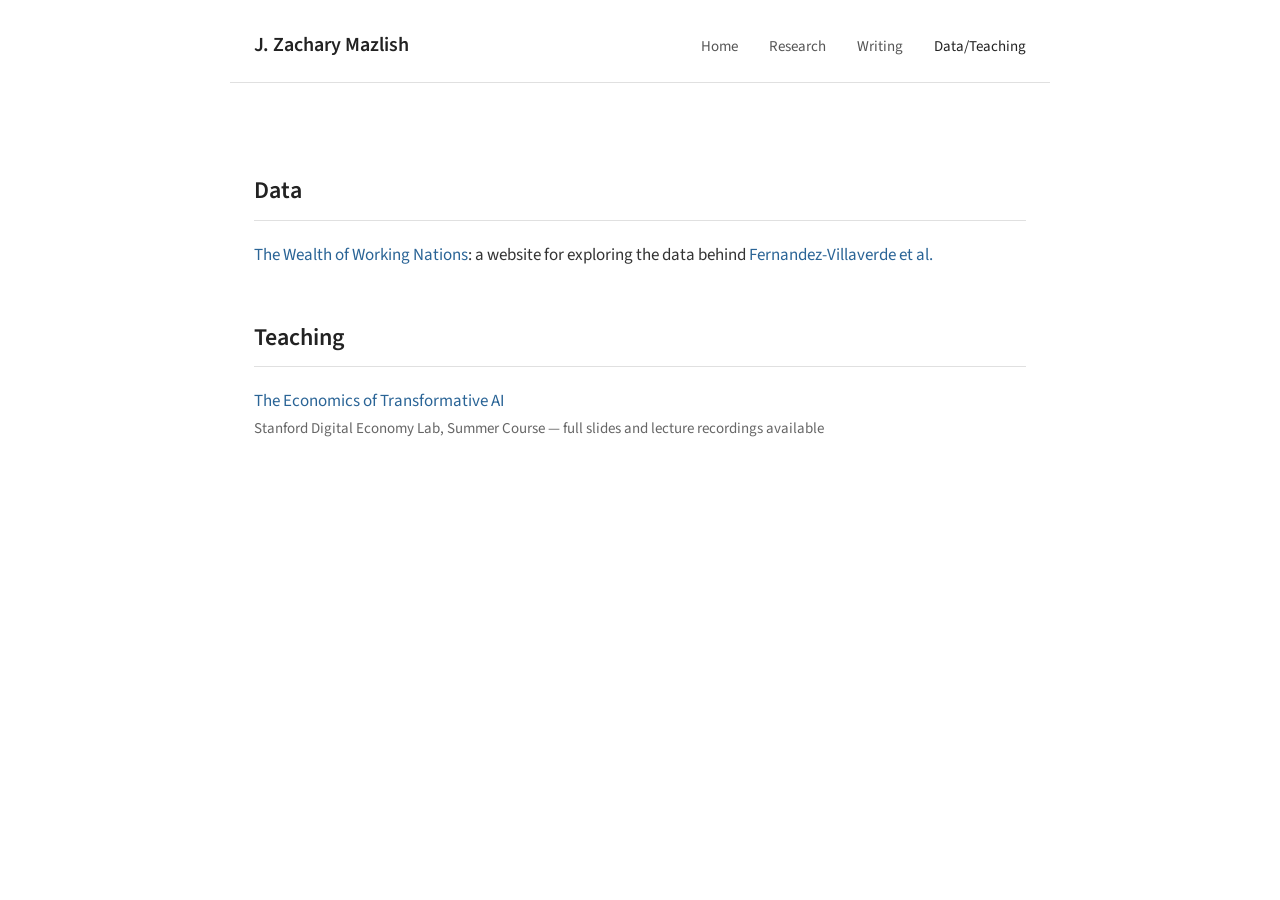
<file: data.html>
<!DOCTYPE html>
<html lang="en">
<head>
  <meta charset="UTF-8">
  <meta name="viewport" content="width=device-width, initial-scale=1.0">
  <title>Data/Teaching - J. Zachary Mazlish</title>
  <link rel="stylesheet" href="style.css">
  <link rel="preconnect" href="https://fonts.googleapis.com">
  <link href="https://fonts.googleapis.com/css2?family=Source+Sans+Pro:wght@400;600&display=swap" rel="stylesheet">
</head>
<body>
  <nav>
    <a class="site-name" href="index.html">J. Zachary Mazlish</a>
    <div class="nav-links">
      <a href="index.html">Home</a>
      <a href="research.html">Research</a>
      <a href="writing.html">Writing</a>
      <a href="data.html" class="active">Data/Teaching</a>
    </div>
  </nav>

  <main>
    <h2>Data</h2>

    <div class="paper">
      <div class="title">
        <a href="https://jzmazlish.github.io/wealth-of-working-nations/">The Wealth of Working Nations</a>: a website for exploring the data behind <a href="https://www.sas.upenn.edu/~jesusfv/Wealth_Working_Nations.pdf">Fernandez-Villaverde et al.</a>
      </div>
    </div>

    <h2>Teaching</h2>

    <div class="paper">
      <div class="title">
        <a href="https://digitaleconomy.stanford.edu/about/education/the-economics-of-transformative-ai/">The Economics of Transformative AI</a>
      </div>
      <div class="authors">Stanford Digital Economy Lab, Summer Course &mdash; full slides and lecture recordings available</div>
    </div>
  </main>
</body>
</html>
</file>
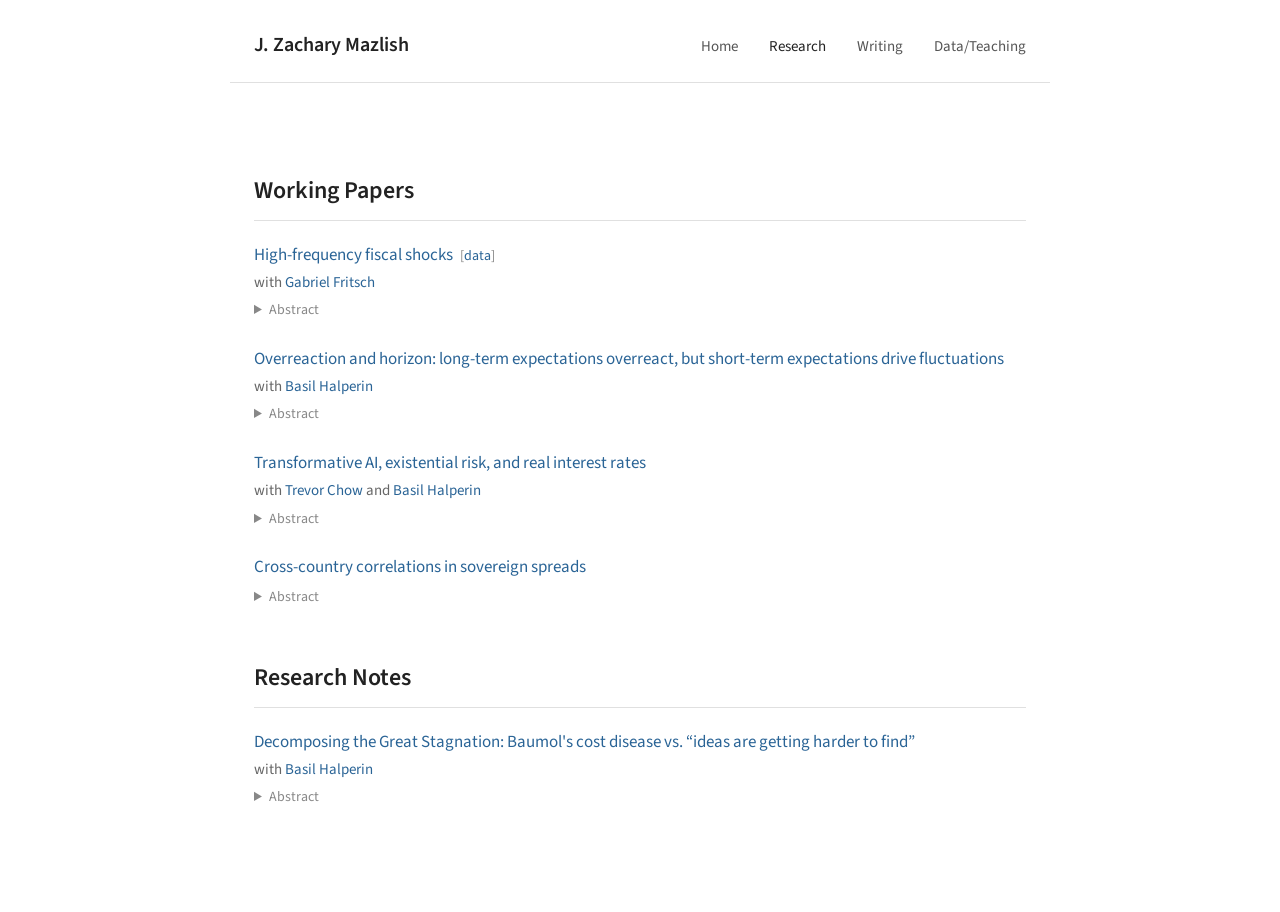
<file: research.html>
<!DOCTYPE html>
<html lang="en">
<head>
  <meta charset="UTF-8">
  <meta name="viewport" content="width=device-width, initial-scale=1.0">
  <title>Research - J. Zachary Mazlish</title>
  <link rel="stylesheet" href="style.css">
  <link rel="preconnect" href="https://fonts.googleapis.com">
  <link href="https://fonts.googleapis.com/css2?family=Source+Sans+Pro:wght@400;600&display=swap" rel="stylesheet">
</head>
<body>
  <nav>
    <a class="site-name" href="index.html">J. Zachary Mazlish</a>
    <div class="nav-links">
      <a href="index.html">Home</a>
      <a href="research.html" class="active">Research</a>
      <a href="writing.html">Writing</a>
      <a href="data.html">Data/Teaching</a>
    </div>
  </nav>

  <main>
    <h2>Working Papers</h2>

    <div class="paper">
      <div class="title">
        <a href="files/High_frequency_fiscal_shocks.pdf">High-frequency fiscal shocks</a>
        <span class="paper-links">[<a href="files/high_frequency_fiscal_shocks_data.xlsx">data</a>]</span>
      </div>
      <div class="authors">with <a href="https://www.gabrielpfritsch.com/">Gabriel Fritsch</a></div>
      <details>
        <summary>Abstract</summary>
        <p>We introduce a new methodology for identifying high-frequency fiscal shocks using Large Language Models. We apply this method to 1947&ndash;2025 US data. Our results show that the model successfully mimics a &ldquo;professional forecaster&rdquo; of the current and future US fiscal position, and is able to recover similar shocks to what have already been identified in the narrative fiscal shock literature. We then examine the effects of fiscal shocks on asset prices: in response to a 1pp shock to the present-value of the current and next ten-years deficits, ten-year Treasury yields rise more than 30bps, with real yields and break-even inflation expectations both contributing to the rise. The dollar appreciates significantly &mdash; as much as 4.8% &mdash; and the term-premium, as measured by the 2Y-10Y spread, rises 16&ndash;24bps. Turning to macroeconomic outcomes, our fiscal shocks produce government spending multipliers in the 0.5&ndash;1 range. Tax shocks show strong signs of anticipation, and using our data to account for anticipation, we find that output and consumption fall by more than 2% in anticipation of a 1% of GDP tax cut. The multiplier for an anticipated tax shock is &minus;1.2, smaller than typical estimates.</p>
      </details>
    </div>

    <div class="paper">
      <div class="title">
        <a href="files/overreaction_and_horizon.pdf">Overreaction and horizon: long-term expectations overreact, but short-term expectations drive fluctuations</a>
      </div>
      <div class="authors">with <a href="https://basilhalperin.com/">Basil Halperin</a></div>
      <details>
        <summary>Abstract</summary>
        <p>We use survey data on macroeconomic expectations, across 89 countries and going back to 1989, to establish four facts about how forecast biases depend on the time horizon of the forecast. The data cover average expectations and horizons from 0 to 10 years. (1) Expectations underreact at a horizon of one year or less. (2) Expectations overreact at horizons of two years or more. (3) Expectations are &ldquo;too extreme&rdquo; at all horizons. (4) Overreaction and over-extremity increase with forecast horizon. These four patterns hold across advanced and emerging economies, and across multiple macroeconomic variables. They are inconsistent with several popular models of overreaction, where the degree of overreaction is independent of forecast horizon. However, we show that a model featuring costly recall, uncertainty about the long-run mean, and sticky-information can match all four of our facts. Finally, although long-term expectations exhibit stronger overreaction, it is short-term expectations that are most strongly associated with fluctuations in GDP, investment, and the stock market.</p>
      </details>
    </div>

    <div class="paper">
      <div class="title">
        <a href="files/agi_emh.pdf">Transformative AI, existential risk, and real interest rates</a>
      </div>
      <div class="authors">with <a href="https://tmychow.com/">Trevor Chow</a> and <a href="https://basilhalperin.com/">Basil Halperin</a></div>
      <details>
        <summary>Abstract</summary>
        <p>We study how financial market prices can be used to forecast the likelihood of transformative artificial intelligence. Transformative AI is a double-edged sword: while advanced AI could lead to rapid economic growth, some researchers argue that superintelligence misaligned with human values could pose an existential risk to humanity. Theoretically, we show that either possibility would predict a large increase in long-term real interest rates, due to consumption smoothing. We then use rich cross-country data on real rates and growth expectations to show that, contrary to other recent findings, higher long-term growth expectations are indeed associated with higher long-term real interest rates. We conclude that monitoring real interest rates is a promising framework for forecasting AI timelines.</p>
      </details>
    </div>

    <div class="paper">
      <div class="title">
        <a href="files/MPhilThesis.pdf">Cross-country correlations in sovereign spreads</a>
      </div>
      <details>
        <summary>Abstract</summary>
        <p>Over the last 30 years, the correlation across emerging market countries' sovereign debt spreads is more than double the correlation in their GDP (0.67 vs. 0.33). This discrepancy suggests that movement in sovereign spreads is primarily driven by global factors, not local fundamentals. Using data for 38 emerging market countries, I confirm that global variables are far more significant &mdash; have more than an order of magnitude larger R&sup2; &mdash; than local variables in explaining spread movement. Further, as evidence of the importance of price of risk channels for explaining spread movement, the share of a country's debt that is held by foreign investors significantly predicts the sensitivity of the spread to global financial conditions. I then build a three-period multi-country sovereign default model. The model shows that &ldquo;standard&rdquo; model features alone only produce spread correlations between 0.3&ndash;0.4. Introducing either cyclical investor risk-aversion or cross-country connections in variable costs of default matches the empirical correlation of 0.67. Yet, spreads in the model remain more tightly linked to fundamentals than in the data.</p>
      </details>
    </div>

    <h2>Research Notes</h2>

    <div class="paper">
      <div class="title">
        <a href="files/Baumol_Nov_18_24.pdf">Decomposing the Great Stagnation: Baumol's cost disease vs. &ldquo;ideas are getting harder to find&rdquo;</a>
      </div>
      <div class="authors">with <a href="https://basilhalperin.com/">Basil Halperin</a></div>
      <details>
        <summary>Abstract</summary>
        <p>We decompose the post-1973 productivity growth slowdown into three causes: structural change (Baumol's cost disease), input misallocation, and pure productivity effects. We do this by constructing sector-level productivity from 1947 to 2016, using the recent BEA-BLS Integrated Level Production Accounts adjusted with our own industry-specific markup estimates. We find that Baumol's cost disease explains ~25% of the productivity slowdown. The magnitude of the input misallocation channel is sensitive to methodology, reflecting uncertainty about whether or not aggregate markups have risen: input misallocation can account for between 0&ndash;20% of the productivity slowdown. Finally, we also show that linear growth fits the US data better than exponential growth, though under either exponential or linear growth there has been a post-1973 productivity slowdown.</p>
      </details>
    </div>
  </main>
</body>
</html>
</file>
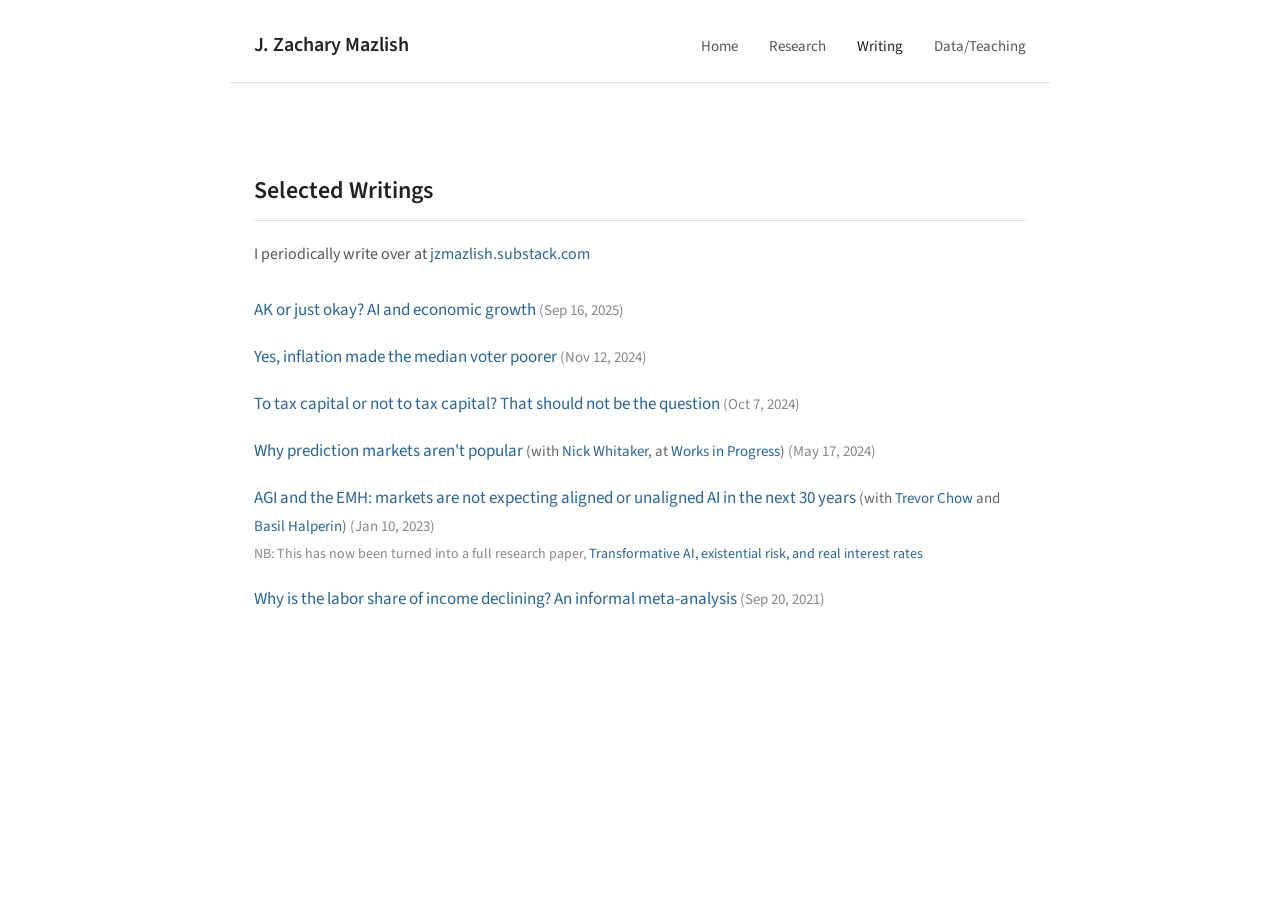
<file: writing.html>
<!DOCTYPE html>
<html lang="en">
<head>
  <meta charset="UTF-8">
  <meta name="viewport" content="width=device-width, initial-scale=1.0">
  <title>Writing - J. Zachary Mazlish</title>
  <link rel="stylesheet" href="style.css">
  <link rel="preconnect" href="https://fonts.googleapis.com">
  <link href="https://fonts.googleapis.com/css2?family=Source+Sans+Pro:wght@400;600&display=swap" rel="stylesheet">
</head>
<body>
  <nav>
    <a class="site-name" href="index.html">J. Zachary Mazlish</a>
    <div class="nav-links">
      <a href="index.html">Home</a>
      <a href="research.html">Research</a>
      <a href="writing.html" class="active">Writing</a>
      <a href="data.html">Data/Teaching</a>
    </div>
  </nav>

  <main>
    <h2>Selected Writings</h2>

    <p class="writing-intro">
      I periodically write over at <a href="https://jzmazlish.substack.com">jzmazlish.substack.com</a>
    </p>

    <div class="writing-item">
      <a href="https://jzmazlish.substack.com/p/ak-or-just-okay-ai-and-economic-growth">AK or just okay? AI and economic growth</a>
      <span class="date">(Sep 16, 2025)</span>
    </div>

    <div class="writing-item">
      <a href="https://jzmazlish.substack.com/p/yes-inflation-made-the-median-voter">Yes, inflation made the median voter poorer</a>
      <span class="date">(Nov 12, 2024)</span>
    </div>

    <div class="writing-item">
      <a href="https://jzmazlish.substack.com/p/to-tax-capital-or-not-to-tax-capital">To tax capital or not to tax capital? That should not be the question</a>
      <span class="date">(Oct 7, 2024)</span>
    </div>

    <div class="writing-item">
      <a href="https://worksinprogress.co/issue/why-prediction-markets-arent-popular/">Why prediction markets aren't popular</a>
      <span class="venue">(with <a href="#">Nick Whitaker</a>, at <a href="https://worksinprogress.co/">Works in Progress</a>)</span>
      <span class="date">(May 17, 2024)</span>
    </div>

    <div class="writing-item">
      <a href="https://forum.effectivealtruism.org/posts/8c7LycgtkypkgYjZx/agi-and-the-emh-markets-are-not-expecting-aligned-or">AGI and the EMH: markets are not expecting aligned or unaligned AI in the next 30 years</a>
      <span class="venue">(with <a href="https://tmychow.com/">Trevor Chow</a> and <a href="https://basilhalperin.com/">Basil Halperin</a>)</span>
      <span class="date">(Jan 10, 2023)</span>
      <div class="note">NB: This has now been turned into a full research paper, <a href="files/agi_emh.pdf">Transformative AI, existential risk, and real interest rates</a></div>
    </div>

    <div class="writing-item">
      <a href="https://jzmazlish.substack.com/p/why-is-the-labor-share-of-income">Why is the labor share of income declining? An informal meta-analysis</a>
      <span class="date">(Sep 20, 2021)</span>
    </div>
  </main>
</body>
</html>
</file>
<file: style.css>
/* Reset and base */
*, *::before, *::after {
  box-sizing: border-box;
  margin: 0;
  padding: 0;
}

body {
  font-family: 'Source Sans Pro', 'Segoe UI', sans-serif;
  font-size: 17px;
  line-height: 1.7;
  color: #333;
  background: #fff;
}

a {
  color: #2a6496;
  text-decoration: none;
}

a:hover {
  text-decoration: underline;
}

/* Nav */
nav {
  display: flex;
  justify-content: space-between;
  align-items: baseline;
  max-width: 820px;
  margin: 0 auto;
  padding: 28px 24px 20px;
  border-bottom: 1px solid #e0e0e0;
}

nav .site-name {
  font-size: 20px;
  font-weight: 600;
  color: #222;
  text-decoration: none;
}

nav .site-name:hover {
  color: #2a6496;
  text-decoration: none;
}

nav .nav-links a {
  margin-left: 28px;
  font-size: 15px;
  color: #555;
  text-decoration: none;
}

nav .nav-links a:hover,
nav .nav-links a.active {
  color: #222;
}

/* Main content */
main {
  max-width: 820px;
  margin: 0 auto;
  padding: 40px 24px 80px;
}

/* Home page hero */
.hero {
  display: flex;
  gap: 48px;
  align-items: flex-start;
  margin-bottom: 40px;
}

.hero-photo {
  flex-shrink: 0;
}

.hero-photo img {
  width: 320px;
  border-radius: 4px;
}

.hero-info {
  padding-top: 8px;
}

.hero-info h1 {
  font-size: 32px;
  font-weight: 600;
  color: #222;
  margin-bottom: 6px;
  line-height: 1.2;
}

.hero-info .subtitle {
  font-size: 16px;
  color: #666;
  margin-bottom: 16px;
}

.hero-info .contact-links {
  font-size: 15px;
  line-height: 2;
}

.hero-info .contact-links a {
  display: inline;
}

.bio {
  margin-top: 12px;
  font-size: 17px;
  max-width: 680px;
}

/* Section headings */
h2 {
  font-size: 24px;
  font-weight: 600;
  color: #222;
  margin-top: 48px;
  margin-bottom: 20px;
  padding-bottom: 8px;
  border-bottom: 1px solid #e0e0e0;
}

/* Paper list */
.paper {
  margin-bottom: 22px;
}

.paper .title {
  font-size: 17px;
}

.paper .paper-links {
  font-size: 14px;
  margin-left: 4px;
  color: #888;
}

.paper .authors {
  font-size: 15px;
  color: #666;
}

.paper .note {
  font-size: 14px;
  color: #888;
  margin-top: 2px;
}

.paper details {
  margin-top: 4px;
}

.paper details summary {
  font-size: 14px;
  color: #888;
  cursor: pointer;
  user-select: none;
}

.paper details summary:hover {
  color: #555;
}

.paper details p {
  font-size: 15px;
  color: #555;
  margin-top: 8px;
  padding-left: 12px;
  border-left: 2px solid #e0e0e0;
  line-height: 1.6;
}

/* Writing list */
.writing-item {
  margin-bottom: 18px;
  font-size: 17px;
}

.writing-item .date {
  color: #888;
  font-size: 15px;
}

.writing-item .venue {
  font-size: 15px;
  color: #666;
}

.writing-item .note {
  font-size: 14px;
  color: #888;
  margin-top: 2px;
}

.writing-intro {
  margin-bottom: 28px;
  font-size: 16px;
  color: #555;
}

/* Social icon */
.social-icons {
  margin-top: 8px;
}

.social-icons a {
  color: #555;
  font-size: 20px;
  text-decoration: none;
}

.social-icons a:hover {
  color: #2a6496;
}

/* Responsive */
@media (max-width: 640px) {
  .hero {
    flex-direction: column;
    gap: 24px;
  }

  .hero-photo img {
    width: 180px;
  }

  nav {
    flex-direction: column;
    gap: 8px;
  }

  nav .nav-links a:first-child {
    margin-left: 0;
  }
}
</file>
